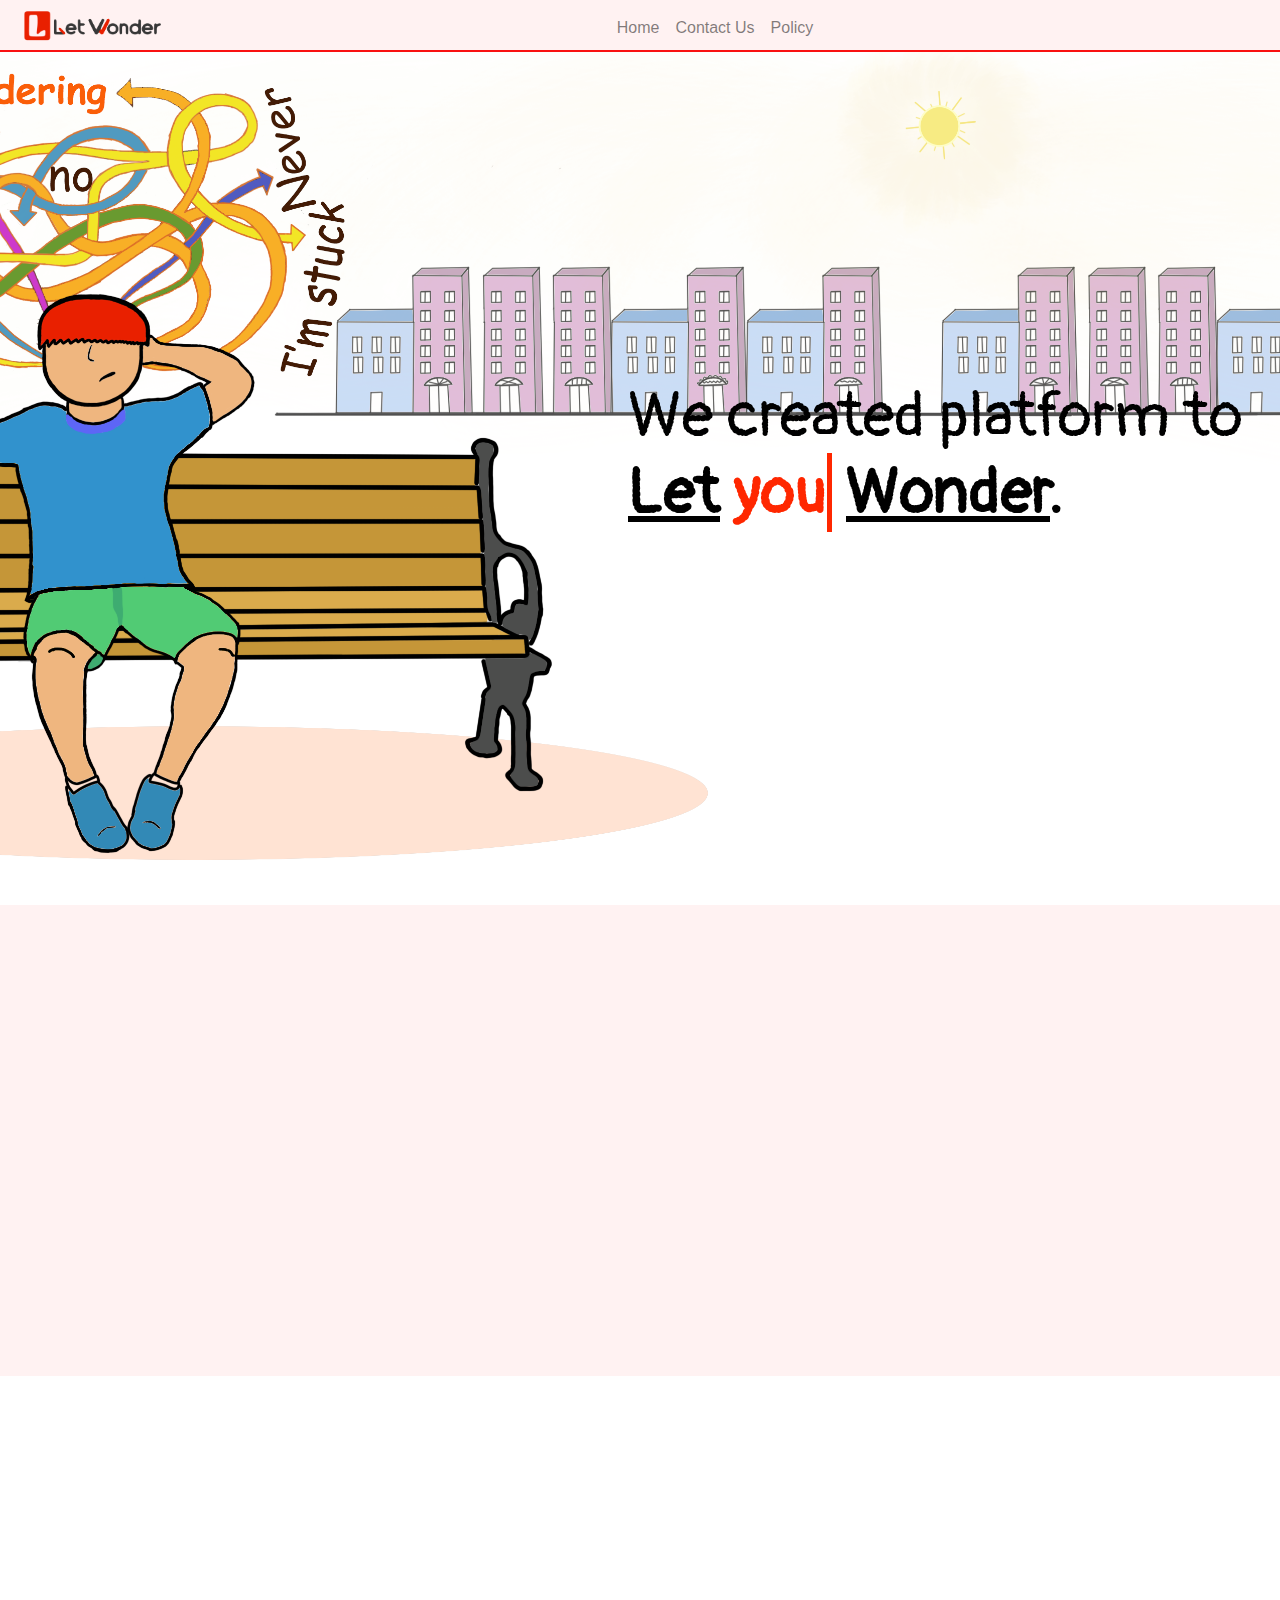
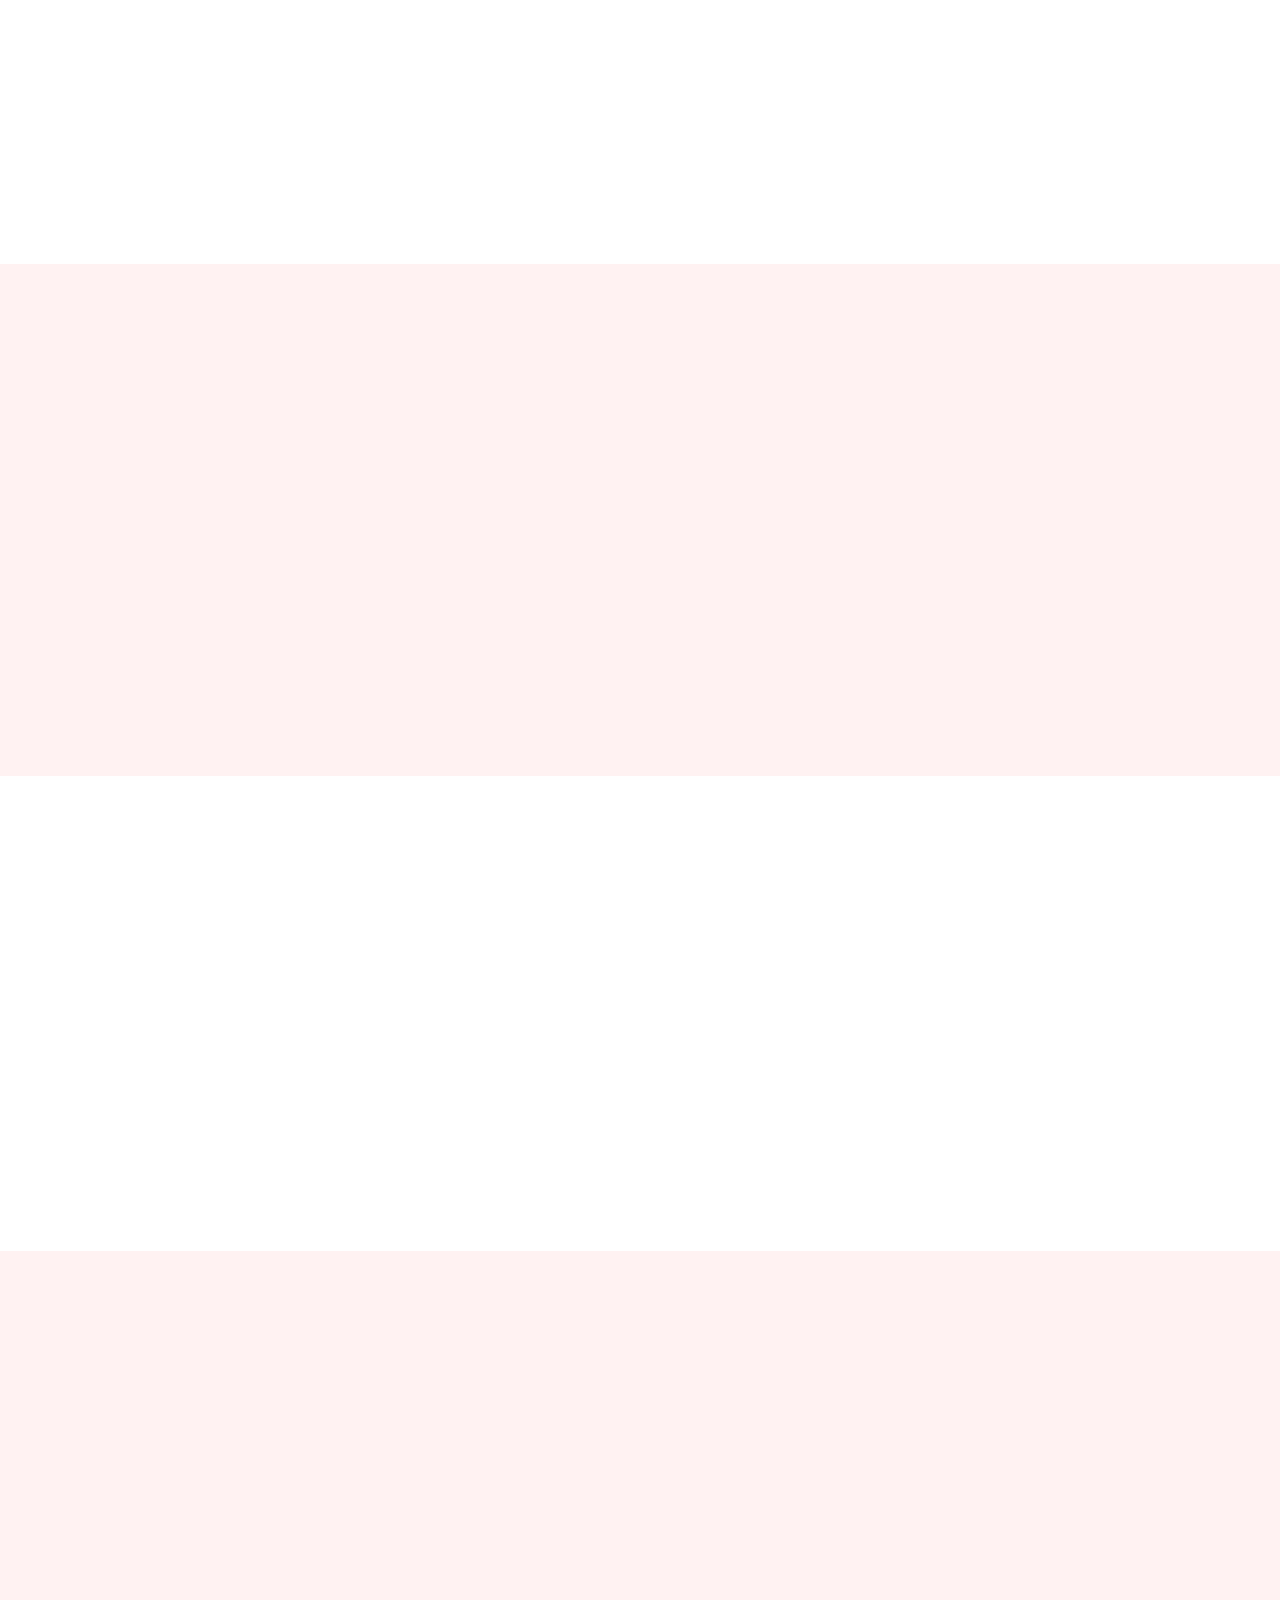
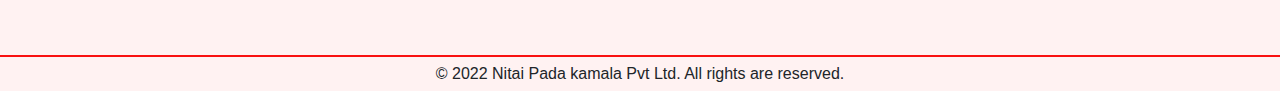
<file: index.html>
<!DOCTYPE html>
<html>
    <head>
        <!-- Required meta tags -->
        <meta charset="utf-8">
        <meta name="viewport" content="width=device-width, initial-scale=1, shrink-to-fit=no">

        
        <!-- Bootstrap CSS -->
        
        <link rel="stylesheet" href="https://stackpath.bootstrapcdn.com/bootstrap/4.5.2/css/bootstrap.min.css" integrity="sha384-JcKb8q3iqJ61gNV9KGb8thSsNjpSL0n8PARn9HuZOnIxN0hoP+VmmDGMN5t9UJ0Z" crossorigin="anonymous">
        <link rel="stylesheet" href="css/home.css">
        <!-- <link rel="stylesheet" href="https://maxcdn.bootstrapcdn.com/font-awesome/4.7.0/css/font-awesome.min.css"> -->
        <link rel="stylesheet" href="https://cdn.jsdelivr.net/npm/bootstrap-icons@1.4.1/font/bootstrap-icons.css">
        <!-- Googel Font -->

        <link href='https://fonts.googleapis.com/css?family=Pangolin' rel='stylesheet'>

        <!-- jQuery first, then Popper.js, then Bootstrap JS -->
        <script src="https://ajax.googleapis.com/ajax/libs/jquery/3.6.1/jquery.min.js"></script>
        <script src="https://cdn.jsdelivr.net/npm/popper.js@1.16.1/dist/umd/popper.min.js" integrity="sha384-9/reFTGAW83EW2RDu2S0VKaIzap3H66lZH81PoYlFhbGU+6BZp6G7niu735Sk7lN" crossorigin="anonymous"></script>
        <script src="https://stackpath.bootstrapcdn.com/bootstrap/4.5.2/js/bootstrap.min.js" integrity="sha384-B4gt1jrGC7Jh4AgTPSdUtOBvfO8shuf57BaghqFfPlYxofvL8/KUEfYiJOMMV+rV" crossorigin="anonymous"></script>

    </head>

    <style>
        /* animated banner start */
        #animatedbanner {
            font-family: Pangolin;
            padding: 3em 2em;
            font-size: 18px;
            background: #2220;
            color: #000;
            position: absolute;
            right: 1px;
            top: 300px;
        }

        h1,h2 {
        font-weight: 200;
        margin: 0.4em 0;
        }
        h1 { font-size: 3.5em; }
        h2 {
        color: #000;
        font-size: 2em;
        }
        /* animated banner close */

        
        .fadeinDiv {
            opacity: 0;
            position: relative;
        }

        .footer {
            padding: 11px 15px;
            border-radius: 0px 0px 3px 3px;
        }
    </style>
    <body>




        <style>
            .navbar {
                padding: .1rem 5rem;
              }
            
            .color{
                /* background-color:#ff4d2d; */
                background-color:#fff2f2;
                border-bottom: 2px solid #f91111;
              }
        
            .nb {
                margin-top: 5px;
                margin-bottom: none;
              }
        
        
            .nav-pills .nav-link.active, .nav-pills .show > .nav-link{
                background-color: #17A2B8;
            }
            .dropdown-menu{
                top: 37px;
                right: -12px;
                left: unset;
                width: 11rem;
                box-shadow: 0px 5px 7px -1px #c1c1c1;
                padding-bottom: 0px;
                padding: 0px;
            }
            .dropdown-menu:before{
                content: "";
                position: absolute;
                top: -20px;
                right: 12px;
                border:10px solid #343A40;
                border-color: transparent transparent #FF2700 transparent;
            }
        
            .text-info{
                color: #FF2700!important;
            }
        
            .head{
                padding:5px 15px;
                border-radius: 3px 3px 0px 0px;
            }
            .footer{
                padding:5px 15px;
                border-radius: 0px 0px 3px 3px; 
            }
            .notification-box{
                padding: 10px 0px; 
            }
            .bg-gray{
                background-color: #eee;
            }
        
            .bg-dark{
                background-color: #FF2700!important;
            }
            @media (max-width: 640px) {
                .dropdown-menu{
                    left: -325px;  
                    width: 361px;
                } 
                .nav{
                    display: block;
                }
                .nav .nav-item,.nav .nav-item a{
                    padding-left: 0px;
                }
                .message{
                    font-size: 13px;
                }
            }
        
                
            @media (max-width: 992px) {
                .navbar-toggler {
                  position: absolute;
                  left: 10px;
                  top:7px;
                }
        
            }
        
        </style>

        <nav class="navbar navbar-default fixed-top navbar-expand-lg navbar-light color bottom" style="padding: 0.1rem 1rem">
        
            <button class="navbar-toggler mr-auto" type="button" data-toggle="collapse" data-target="#compressedCase" aria-controls="navbarSupportedContent" aria-expanded="false" aria-label="Toggle navigation">
                <span class="navbar-toggler-icon"></span>
            </button>    
        
            <a class="navbar-brand mr-auto ml-auto" href="index.html">
                <img src="images/Logo3.png" width="150" alt="Let Wonder" loading="lazy">
            </a>
        
        

        

        
          <div class="collapse navbar-collapse nb" id="compressedCase">
            <ul class="navbar-nav mr-auto ml-auto">
              <li class="nav-item">
                <a class="nav-link" href="index.html">Home<span class="sr-only">(current)</span></a>
              </li>
              <li class="nav-item">
                <a class="nav-link" href="#" data-target="#loginPopup" data-toggle="modal" >Contact Us</a>
              </li>
              <li class="nav-item">
                <a class="nav-link" href="policy.html">Policy<span class="sr-only">(current)</span></a>
              </li>
            </ul>
          </div>
        </nav>

        
        <div class="modal fade" id="loginPopup" tabindex="-1" role="dialog" aria-labelledby="exampleModalCenterTitle" aria-hidden="true">
            <div class="modal-dialog modal-dialog-centered" role="document">
                <div class="modal-content">
                    <div class="modal-header">
                        <h5 class="modal-title ">Contact Us:</h5>
                    </div><!--Body close-->
                    <div class="modal-body">
                        Email id: <h9>support@letwonder.com</h9>
                    </div>
                </div>
            </div>
        </div><!--Modal Closed-->







        <header style="height: 97vh; background: url(images/banner.png) no-repeat center center; background-size:cover; margin-bottom: 2px;margin-top: 30px;">
            
            <!-- Animated banner text -->
            
            <div id="animatedbanner">
                <link href="https://fonts.googleapis.com/css?family=Raleway:200,100,400" rel="stylesheet" type="text/css" />
                <h1> <b>We created platform to <br>
                <b><u>Let</u>   
                <span
                    style="color: #FF2700;text-align: center;"
                    class="txt-rotate"
                    data-period="2000"
                    data-rotate='[ "your mind", "your spirit", "your thoughts", "**you**"]'></span>
                    <span style="text-align: center;"><u>Wonder</u>.</span></b>
                </b></h1>
                <!-- <h1 style="text-align: center;"><u>Wonder.</u></h1>  -->
            </div>
            <!-- Animated banner text end -->
        
        </header>

        
        <!-- 50-50 Image and Text -->
        <section>
                <div>
                    <!-- <svg xmlns="http://www.w3.org/2000/svg" viewBox="0 0 1440 320"><path fill="#ff5500" fill-opacity="0.29" 
                        d="M0,192L80,176C160,160,320,128,480,149.3C640,171,800,245,960,245.3C1120,245,1280,171,1360,133.3L1440,96L1440,320L1360,
                        320C1280,320,1120,320,960,320C800,320,640,320,480,320C320,320,160,320,80,320L0,320Z"></path>
                    </svg> -->
                    <div class="wave" style="padding-bottom: 50px; padding-top: 50px;">
                        <div class="container">
                            <div class="row fadeinDiv">
                                <article class="col-md-6 col-sm-12 mt-5 order">
                                    <h2 style="font-family: 'Pangolin';">Even if you have idea from another idea you can 
                                    simply explore it by <b style="color: #FF2700;">wonder too</b>.</h2>
                                </article>
                                <article class="col-md-6 col-sm-12">
                                    <img style="display: block; width: 100%;" src="images/Share any thoughts-trans.png">
                                </article>    
                            </div>
                        </div>
                    </div>
                    <!-- <svg xmlns="http://www.w3.org/2000/svg" viewBox="0 0 1440 320"><path fill="#ff5500" fill-opacity="0.29" 
                        d="M0,192L80,176C160,160,320,128,480,149.3C640,171,800,245,960,245.3C1120,245,1280,171,1360,133.3L1440,96L1440,0L1360,
                        0C1280,0,1120,0,960,0C800,0,640,0,480,0C320,0,160,0,80,0L0,0Z"></path>
                    </svg> -->
                </div>
                <div class="container" style="margin-top: 85px;padding-bottom: 50px; padding-top: 10px;">
                    <div class="row fadeinDiv">
                        <article class="col-md-6 col-sm-12">
                            <img style="display: block; width: 110%;" src="images/Share any thoughts.png">
                        </article>
                        <article class="col-md-6 col-sm-12 mt-5">
                            <h2 style="font-family: 'Pangolin';">You can share your thoughts and let the world react on that.</h2>
                        </article>
                    </div>
                </div>
                
                <div>
                    <!-- <svg xmlns="http://www.w3.org/2000/svg" viewBox="0 0 1440 320"><path fill="#ff5500" fill-opacity="0.29" 
                        d="M0,128L60,149.3C120,171,240,213,360,208C480,203,600,149,720,149.3C840,149,960,203,1080,213.3C1200,224,1320,
                        192,1380,176L1440,160L1440,320L1380,320C1320,320,1200,320,1080,320C960,320,840,320,720,320C600,320,480,320,360,
                        320C240,320,120,320,60,320L0,320Z"></path>
                    </svg> -->
                    <div class="wave" style="padding-bottom: 50px; padding-top: 50px;">
                        <div class="container">
                            <div class="row fadeinDiv">
                                <article class="col-md-6 col-sm-12 mt-5 order">
                                    <h2 style="font-family: 'Pangolin';">So now you can't miss any of your thoughts and you never know 
                                        when your random thoughts become world changing wonder.</h2>
                                </article>
                                <article class="col-md-6 col-sm-12">
                                    <img style="display: block; width: 75%;" src="images/world changing wonder.png">
                                </article>    
                            </div>
                        </div>
                    </div>
                    <!-- <svg xmlns="http://www.w3.org/2000/svg" viewBox="0 0 1440 320"><path fill="#ff5500" fill-opacity="0.29" 
                        d="M0,128L60,149.3C120,171,240,213,360,208C480,203,600,149,720,149.3C840,149,960,203,1080,213.3C1200,224,1320,192,
                        1380,176L1440,160L1440,0L1380,0C1320,0,1200,0,1080,0C960,0,840,0,720,0C600,0,480,0,360,0C240,0,120,0,60,0L0,0Z"></path>
                    </svg> -->
                </div>

                <div class="container" style="padding-bottom: 50px; padding-top: 50px;">
                    <div class="row mb-3 fadeinDiv">
                        <article class="col-md-6 col-sm-12">
                            <img style="display: block; width: 100%;" src="images/creative artist.png">
                        </article>
                        <article class="col-md-6 col-sm-12 mt-5">
                            <h2 style="font-family: 'Pangolin';">Whether you are creative artist, film maker or have a new business 
                            idea or just running your mind in a free time, you can always explore it and see how it receive in the 
                            world before making anything.</h2>
                        </article>
                    </div>
                </div>

                <div>
                    <!-- <svg xmlns="http://www.w3.org/2000/svg" viewBox="0 0 1440 320"><path fill="#ff5500" fill-opacity="0.29" 
                        d="M0,128L60,149.3C120,171,240,213,360,208C480,203,600,149,720,149.3C840,149,960,203,1080,213.3C1200,224,1320,
                        192,1380,176L1440,160L1440,320L1380,320C1320,320,1200,320,1080,320C960,320,840,320,720,320C600,320,480,320,360,
                        320C240,320,120,320,60,320L0,320Z"></path>
                    </svg> -->
                    <div class="wave" style="padding-bottom: 50px; padding-top: 50px;">
                        <div class="container">
                            <div class="row fadeinDiv">
                                <article class="col-md-6 col-sm-12 mt-5 order">
                                    <h2 style="font-family: 'Pangolin';">Is your mind too much obsessed with negativities 
                                        around world? <br>
                                        Well no problem just look what are other people's creative thoughts and enable 
                                        your creative mind by commenting on them.</h2>
                                </article>
                                <article class="col-md-6 col-sm-12">
                                    <img style="display: block; width: 100%; margin-top: -70px;" src="images/world changing wonder2.png">
                                </article>    
                            </div>
                        </div>
                    </div>
                    <!-- <svg xmlns="http://www.w3.org/2000/svg" viewBox="0 0 1440 320"><path fill="#ff5500" fill-opacity="0.29" 
                        d="M0,128L60,149.3C120,171,240,213,360,208C480,203,600,149,720,149.3C840,149,960,203,1080,213.3C1200,224,1320,192,
                        1380,176L1440,160L1440,0L1380,0C1320,0,1200,0,1080,0C960,0,840,0,720,0C600,0,480,0,360,0C240,0,120,0,60,0L0,0Z"></path>
                    </svg> -->
                </div>

      
            
        </section>
        


        <script>
            $(document).ready(function () {

            // ANIMATEDLY DISPLAY THE NOTIFICATION COUNTER.
            $('.noti_Counter')
                .css({ opacity: 21 })
                .text('7')  // ADD DYNAMIC VALUE (YOU CAN EXTRACT DATA FROM DATABASE OR XML).
                .css({ top: '-5px' })
                .animate({ top: '-2px', opacity: 1 }, 500);

            
            });

         
            // banner text animation start
            var TxtRotate = function(el, toRotate, period) {
            this.toRotate = toRotate;
            this.el = el;
            this.loopNum = 0;
            this.period = parseInt(period, 10) || 2000;
            this.txt = '';
            this.tick();
            this.isDeleting = false;
            };

            TxtRotate.prototype.tick = function() {
            var i = this.loopNum % this.toRotate.length;
            var fullTxt = this.toRotate[i];

            if (this.isDeleting) {
                this.txt = fullTxt.substring(0, this.txt.length - 1);
            } else {
                this.txt = fullTxt.substring(0, this.txt.length + 1);
            }

            this.el.innerHTML = '<span class="wrap">'+this.txt+'</span>';

            var that = this;
            var delta = 300 - Math.random() * 100;

            if (this.isDeleting) { delta /= 2; }

            if (!this.isDeleting && this.txt === fullTxt) {
                delta = this.period;
                this.isDeleting = true;
            } else if (this.isDeleting && this.txt === '') {
                this.isDeleting = false;
                this.loopNum++;
                delta = 500;
            }

            setTimeout(function() {
                that.tick();
            }, delta);
            };

            window.onload = function() {
            var elements = document.getElementsByClassName('txt-rotate');
            for (var i=0; i<elements.length; i++) {
                var toRotate = elements[i].getAttribute('data-rotate');
                var period = elements[i].getAttribute('data-period');
                if (toRotate) {
                new TxtRotate(elements[i], JSON.parse(toRotate), period);
                }
            }
            // INJECT CSS
            var css = document.createElement("style");
            css.type = "text/css";
            css.innerHTML = ".txt-rotate > .wrap { border-right: 0.08em solid #FF2700 }";
            document.body.appendChild(css);
            };
            // banner text animation start



        </script>

        <script type="text/javascript">
            const BOTTOM_OFFSET = 100;

            $(document).ready(function () {
                /* Everytime the window is scrolled ... */
                $(window).scroll(function () {
                    /*Check the location of each desired element */
                    $('.fadeinDiv').each(function (i) {
                        var bottom_of_object = $(this).offset().top + $(this).outerHeight();
                        var bottom_of_window =$(window).scrollTop() + $(window).height();
     
                        /* If the object is completely visible in the window */
                        if (bottom_of_window+BOTTOM_OFFSET >bottom_of_object) {
                            $(this).animate({ 
                                opacity: '1',
                                left: "20",
                            }, 500);
                        }
                    });
                });
            });
        </script>
        

    </body>
    <div style="background-color: #fff2f2; border-top: 2px solid #f91111;">
        <footer class="footer" style="text-align: center;">
            <div class="container">
                <span>© 2022 Nitai Pada kamala Pvt Ltd. All rights are reserved.</span>
            </div>
        </footer>
    </div>
</html>
</file>
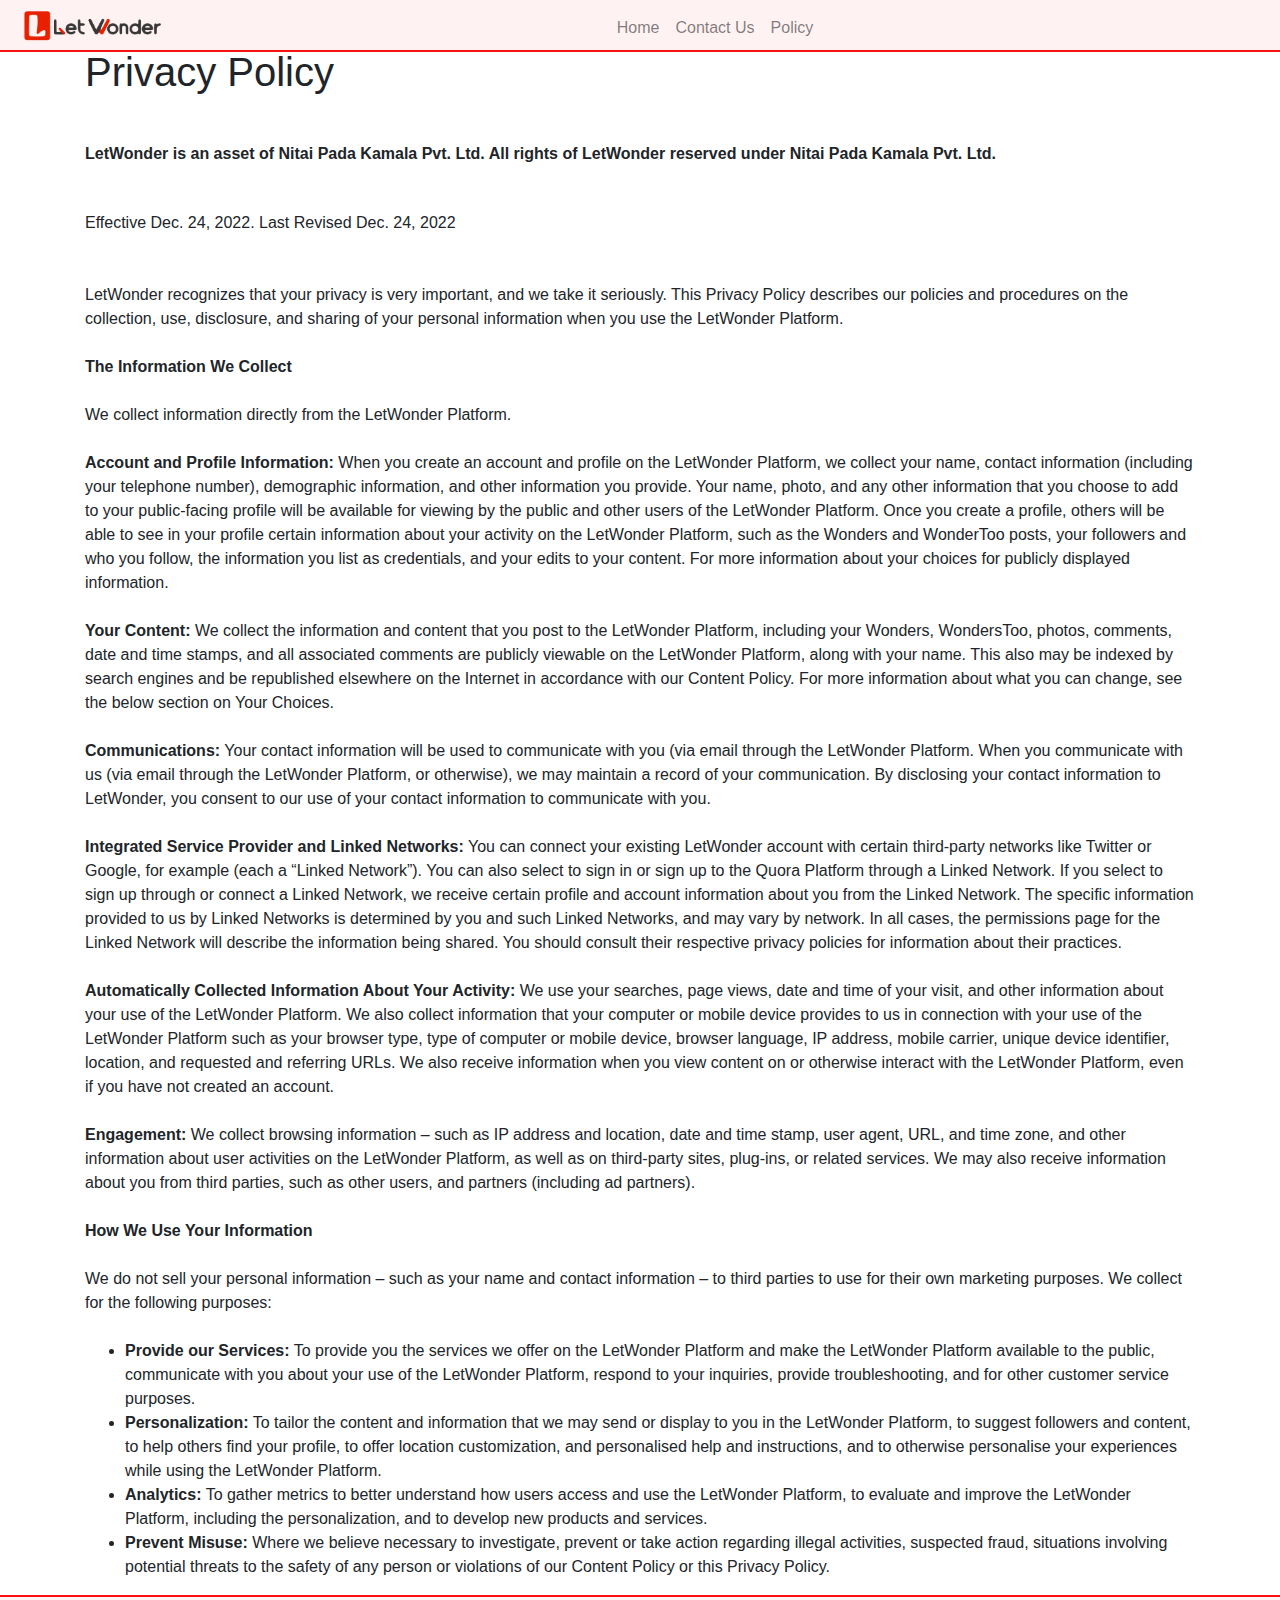
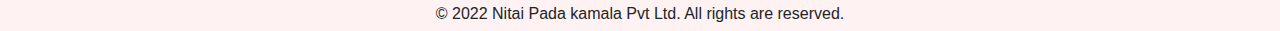
<file: policy.html>
<!DOCTYPE html>
<html>
    <head>
        <!-- Required meta tags -->
        <meta charset="utf-8">
        <meta name="viewport" content="width=device-width, initial-scale=1, shrink-to-fit=no">

        
        <!-- Bootstrap CSS -->
        
        <link rel="stylesheet" href="https://stackpath.bootstrapcdn.com/bootstrap/4.5.2/css/bootstrap.min.css" integrity="sha384-JcKb8q3iqJ61gNV9KGb8thSsNjpSL0n8PARn9HuZOnIxN0hoP+VmmDGMN5t9UJ0Z" crossorigin="anonymous">
        <link rel="stylesheet" href="css/home.css">
        <!-- <link rel="stylesheet" href="https://maxcdn.bootstrapcdn.com/font-awesome/4.7.0/css/font-awesome.min.css"> -->
        <link rel="stylesheet" href="https://cdn.jsdelivr.net/npm/bootstrap-icons@1.4.1/font/bootstrap-icons.css">
        <!-- Googel Font -->

        <link href='https://fonts.googleapis.com/css?family=Pangolin' rel='stylesheet'>

        <!-- jQuery first, then Popper.js, then Bootstrap JS -->
        <script src="https://ajax.googleapis.com/ajax/libs/jquery/3.6.1/jquery.min.js"></script>
        <script src="https://cdn.jsdelivr.net/npm/popper.js@1.16.1/dist/umd/popper.min.js" integrity="sha384-9/reFTGAW83EW2RDu2S0VKaIzap3H66lZH81PoYlFhbGU+6BZp6G7niu735Sk7lN" crossorigin="anonymous"></script>
        <script src="https://stackpath.bootstrapcdn.com/bootstrap/4.5.2/js/bootstrap.min.js" integrity="sha384-B4gt1jrGC7Jh4AgTPSdUtOBvfO8shuf57BaghqFfPlYxofvL8/KUEfYiJOMMV+rV" crossorigin="anonymous"></script>

    </head>

    <style>
        .footer {
            padding: 11px 15px;
            border-radius: 0px 0px 3px 3px;
        }
    </style>
    <body>

        <style>
            .navbar {
                padding: .1rem 5rem;
              }
            
            .color{
                /* background-color:#ff4d2d; */
                background-color:#fff2f2;
                border-bottom: 2px solid #f91111;
              }
        
            .nb {
                margin-top: 5px;
                margin-bottom: none;
              }
        
        
            .nav-pills .nav-link.active, .nav-pills .show > .nav-link{
                background-color: #17A2B8;
            }
            .dropdown-menu{
                top: 37px;
                right: -12px;
                left: unset;
                width: 11rem;
                box-shadow: 0px 5px 7px -1px #c1c1c1;
                padding-bottom: 0px;
                padding: 0px;
            }
            .dropdown-menu:before{
                content: "";
                position: absolute;
                top: -20px;
                right: 12px;
                border:10px solid #343A40;
                border-color: transparent transparent #FF2700 transparent;
            }
        
            .text-info{
                color: #FF2700!important;
            }
        
            .head{
                padding:5px 15px;
                border-radius: 3px 3px 0px 0px;
            }
            .footer{
                padding:5px 15px;
                border-radius: 0px 0px 3px 3px; 
            }
            .notification-box{
                padding: 10px 0px; 
            }
            .bg-gray{
                background-color: #eee;
            }
        
            .bg-dark{
                background-color: #FF2700!important;
            }
            @media (max-width: 640px) {
                .dropdown-menu{
                    left: -325px;  
                    width: 361px;
                } 
                .nav{
                    display: block;
                }
                .nav .nav-item,.nav .nav-item a{
                    padding-left: 0px;
                }
                .message{
                    font-size: 13px;
                }
            }
        
                
            @media (max-width: 992px) {
                .navbar-toggler {
                  position: absolute;
                  left: 10px;
                  top:7px;
                }
        
            }
        
        </style>


        <nav class="navbar navbar-default fixed-top navbar-expand-lg navbar-light color bottom" style="padding: 0.1rem 1rem">
        
            <button class="navbar-toggler mr-auto" type="button" data-toggle="collapse" data-target="#compressedCase" aria-controls="navbarSupportedContent" aria-expanded="false" aria-label="Toggle navigation">
                <span class="navbar-toggler-icon"></span>
            </button>    
        
            <a class="navbar-brand mr-auto ml-auto" href="./">
                <img src="images/Logo3.png" width="150" alt="Let Wonder" loading="lazy">
            </a>
        
        

        

        
          <div class="collapse navbar-collapse nb" id="compressedCase">
            <ul class="navbar-nav mr-auto ml-auto">
              <li class="nav-item">
                <a class="nav-link" href="./">Home<span class="sr-only">(current)</span></a>
              </li>
              <li class="nav-item">
                <a class="nav-link" href="#" data-target="#loginPopup" data-toggle="modal" >Contact Us</a>
              </li>
              <li class="nav-item">
                <a class="nav-link" href="policy">Policy<span class="sr-only">(current)</span></a>
              </li>
            </ul>
          </div>
        </nav>

        
        <div class="modal fade" id="loginPopup" tabindex="-1" role="dialog" aria-labelledby="exampleModalCenterTitle" aria-hidden="true">
            <div class="modal-dialog modal-dialog-centered" role="document">
                <div class="modal-content">
                    <div class="modal-header">
                        <h5 class="modal-title ">Contact Us:</h5>
                    </div><!--Body close-->
                    <div class="modal-body">
                        Email id: <h9>support@letwonder.com</h9>
                    </div>
                </div>
            </div>
        </div><!--Modal Closed-->





        <div class="container mt-5">
            <h1>Privacy Policy</h1>            
        
            <div class="my-5">
                <h6><b>LetWonder is an asset of Nitai Pada Kamala Pvt. Ltd. All rights of LetWonder reserved under Nitai Pada Kamala Pvt. Ltd.</b></h6>
            </div>

            <div>
                Effective Dec. 24, 2022. Last Revised Dec. 24, 2022
            </div>

            <div class="mt-5">
                LetWonder recognizes that your privacy is very important, and we take it seriously. 
                This Privacy Policy describes our policies and procedures on the collection, use, disclosure, and sharing of your personal information when you use the LetWonder Platform.
            </div>

            <div class="my-4">
                <b>The Information We Collect</b>
            </div>

            <div>
                <p>
                    We collect information directly from the LetWonder Platform.
                </p>
            </div>

            <div class="my-4">
                <b>Account and Profile Information:</b> When you create an account and profile on the LetWonder Platform, we collect your name, contact information (including your telephone number), 
                demographic information, and other information you provide. Your name, photo, and any other information that you choose to add to your public-facing profile will be available 
                for viewing by the public and other users of the LetWonder Platform. Once you create a profile, others will be able to see in your profile certain information about your 
                activity on the LetWonder Platform, such as the Wonders and WonderToo posts, your followers and who you follow, the information you list as credentials, and your edits to your content. 
                For more information about your choices for publicly displayed information.
            </div>

            <div class="mb-4">
                <b>Your Content:</b> We collect the information and content that you post to the LetWonder Platform, including your Wonders, WondersToo, photos, comments, date and time stamps, and all 
                associated comments are publicly viewable on the LetWonder Platform, along with your name. This also may be indexed by search engines and be republished elsewhere on the Internet 
                in accordance with our Content Policy. For more information about what you can change, see the below section on Your Choices.
            </div>

            <div class="mb-4">
                <b>Communications:</b> Your contact information will be used to communicate with you (via email through the LetWonder Platform. When you communicate with us 
                (via email through the LetWonder Platform, or otherwise), we may maintain a record of your communication. By disclosing your contact information to LetWonder, 
                you consent to our use of your contact information to communicate with you.
            </div>

            <div class="mb-4">
                <b>Integrated Service Provider and Linked Networks:</b> You can connect your existing LetWonder account with certain third-party networks like Twitter or Google, 
                for example (each a “Linked Network”). You can also select to sign in or sign up to the Quora Platform through a Linked Network. If you select to sign up 
                through or connect a Linked Network, we receive certain profile and account information about you from the Linked Network.  The specific information provided 
                to us by Linked Networks is determined by you and such Linked Networks, and may vary by network. In all cases, the permissions page for the Linked Network will 
                describe the information being shared. You should consult their respective privacy policies for information about their practices.
            </div>

            <div class="mb-4">
                <b>Automatically Collected Information About Your Activity:</b> We use your searches, page views, date and time of your visit, and other information about your 
                use of the LetWonder Platform. We also collect information that your computer or mobile device provides to us in connection with your use of the LetWonder 
                Platform such as your browser type, type of computer or mobile device, browser language, IP address, mobile carrier, unique device identifier, location, 
                and requested and referring URLs. We also receive information when you view content on or otherwise interact with the LetWonder Platform, 
                even if you have not created an account.
            </div>

            <div class="mb-4">
                <b>Engagement:</b> We collect browsing information – such as IP address and location, date and time stamp, user agent, URL, and time zone, 
                and other information about user activities on the LetWonder Platform, as well as on third-party sites, plug-ins, or related services. 
                We may also receive information about you from third parties, such as other users, and partners (including ad partners).
            </div>

            <div class="mb-4"><b>How We Use Your Information</b></div>

            <div class="mb-4">
                We do not sell your personal information – such as your name and contact information – to third parties to use for their own marketing purposes. We collect for the following purposes:
            </div>

            <div>
                <ul>
                    <li><b>Provide our Services:</b> To provide you the services we offer on the LetWonder Platform and make the LetWonder Platform available to the public, 
                        communicate with you about your use of the LetWonder Platform, respond to your inquiries, provide troubleshooting, and for other customer 
                        service purposes.
                    </li>
                    <li>
                        <b>Personalization:</b> To tailor the content and information that we may send or display to you in the LetWonder Platform, 
                        to suggest followers and content, to help others find your profile, to offer location customization, and personalised help and instructions, 
                        and to otherwise personalise your experiences while using the LetWonder Platform.
                    </li>
                    <li>
                        <b>Analytics:</b> To gather metrics to better understand how users access and use the LetWonder Platform, 
                        to evaluate and improve the LetWonder Platform, including the personalization, and to develop new products and services.
                    </li>
                    <li>
                        <b>Prevent Misuse:</b> Where we believe necessary to investigate, prevent or take action regarding illegal activities, 
                        suspected fraud, situations involving potential threats to the safety of any person or violations of our Content Policy or this Privacy Policy.
                    </li>
                </ul>
            </div>

        </div>

    </body>
    
    <div style="background-color: #fff2f2; border-top: 2px solid #f91111;">
        <footer class="footer" style="text-align: center;">
            <div class="container">
                <span>© 2022 Nitai Pada kamala Pvt Ltd. All rights are reserved.</span>
            </div>
        </footer>
    </div>
    
</html>
</file>
<file: css/home.css>
@media (max-width: 768px){ /* effect from 0 px to 768px screen */
.order{
    order: 1;
}

}


@media (min-width: 992px) {
    .login {
      position: absolute;
      right: 50px;
      top: 14px;
    }

    .notification-position {
        position: absolute;
        right: 105px;
        top: 18px;
      }

    
}

@media (max-width: 992px) {
    
    .navbar-toggler {
        position: absolute;
        left: 26px;
        top: 11px;
        padding: 0rem .3rem;
      }

    .login {
      position: absolute;
      right: 10px;
      top: 14px;
    }

    .notification-position{
      position: absolute;
      right: 50px;
      top: 18px;
    }
       
    
  }

.navbg{
    background-color: #ff2700;
}

.button1{
    background-color: #FF2700;
    border: 1px solid #FF2700;
    color: white;
    border-radius: 4px;
    line-height: 35px;
}

.button1:hover{
    background-color: rgb(255, 123, 100);
    border: 1px solid rgb(255, 123, 100);
}

.button2{
    background-color: #ffffff;
    border: 1px solid #FF2700;
    color: #FF2700;
    border-radius: 4px;
    line-height: 35px;
}
.button2:hover{
    background-color: #FF2700;
    border: 1px solid #FF2700;
    color: #ffffff;
}

.notification {
    position: relative;
    color: white;
    border-radius: 10px;
}

.notification-btn{
    border: none;
    outline: none;
    padding: 0;
    box-shadow: none;
    transition: 0.4s;
    background-color: transparent;
}

.noti_Counter{
    top: -5px;
    right: -8px;
    width: 20px;
    height: 20px;
    border-radius: 50%;
    color: white;
    font-size: 10px;
    line-height: 20px;
    display: block;
    position: absolute;
    text-align: center;
    background-color: yellowgreen;
}

.wave{
    background-color: #fff2f2;
    /* background-color: #a2d8ff3a; */
    
}

.message-dropdown{
    top: 60%;
    left: -375px;
    width: 400px;
    height: auto;
    padding: 15px;
    position: absolute;
    background-color: #fff;
    border-radius: 0 0 2px 2px;
    z-index: 999;
    box-shadow: 0px 1px 15px 0px rgb(51 51 51 / 20%);

}

.dropdown-title{
    display: flex;
    -webkit-box-align: center;
    align-items: center;
    -webkit-box-pack: justify;
    justify-content: space-between;
    border-bottom: 1px solid #dddddd;
    margin-bottom: 20px;
    padding-bottom: 10px;
    font-size: 14px;
    font-weight: 500;
    line-height: 1;
    color: #333333;
    text-transform: capitalize;
}

.recent-msg{
    font-size: 14px;
    font-weight: 500;
    line-height: 1;
    color: #333333;
    text-transform: capitalize;
}

.nav-link{
    display: block;
    padding: 0.2rem .15rem;
}

/* Notification Dropdown profile pic, message content and message time css start */

.nav-pills .nav-link.active, .nav-pills .show > .nav-link{
    background-color: #17A2B8;
  }
  .dropdown-menu{
    top: 37px;
    right: -12px;
    left: unset;
    width: 460px;
    box-shadow: 0px 5px 7px -1px #c1c1c1;
    padding-bottom: 0px;
    padding: 0px;
  }
  .dropdown-menu:before{
    content: "";
    position: absolute;
    top: -20px;
    right: 12px;
    border:10px solid #343A40;
    border-color: transparent transparent #FF2700 transparent;
  }

  .text-info{
      color: #FF2700!important;
  }

  .head{
    padding:5px 15px;
    border-radius: 3px 3px 0px 0px;
  }
  .footer{
    padding:5px 15px;
    border-radius: 0px 0px 3px 3px; 
  }
  .notification-box{
    padding: 10px 0px; 
  }
  .bg-gray{
    background-color: #eee;
  }

  .bg-dark{
      background-color: #FF2700!important;
  }
  @media (max-width: 640px) {
      .dropdown-menu{
        left: -325px;  
        width: 361px;
      } 
      .nav{
        display: block;
      }
      .nav .nav-item,.nav .nav-item a{
        padding-left: 0px;
      }
      .message{
        font-size: 13px;
      }
  }

  /* Notification CSS End */
</file>
